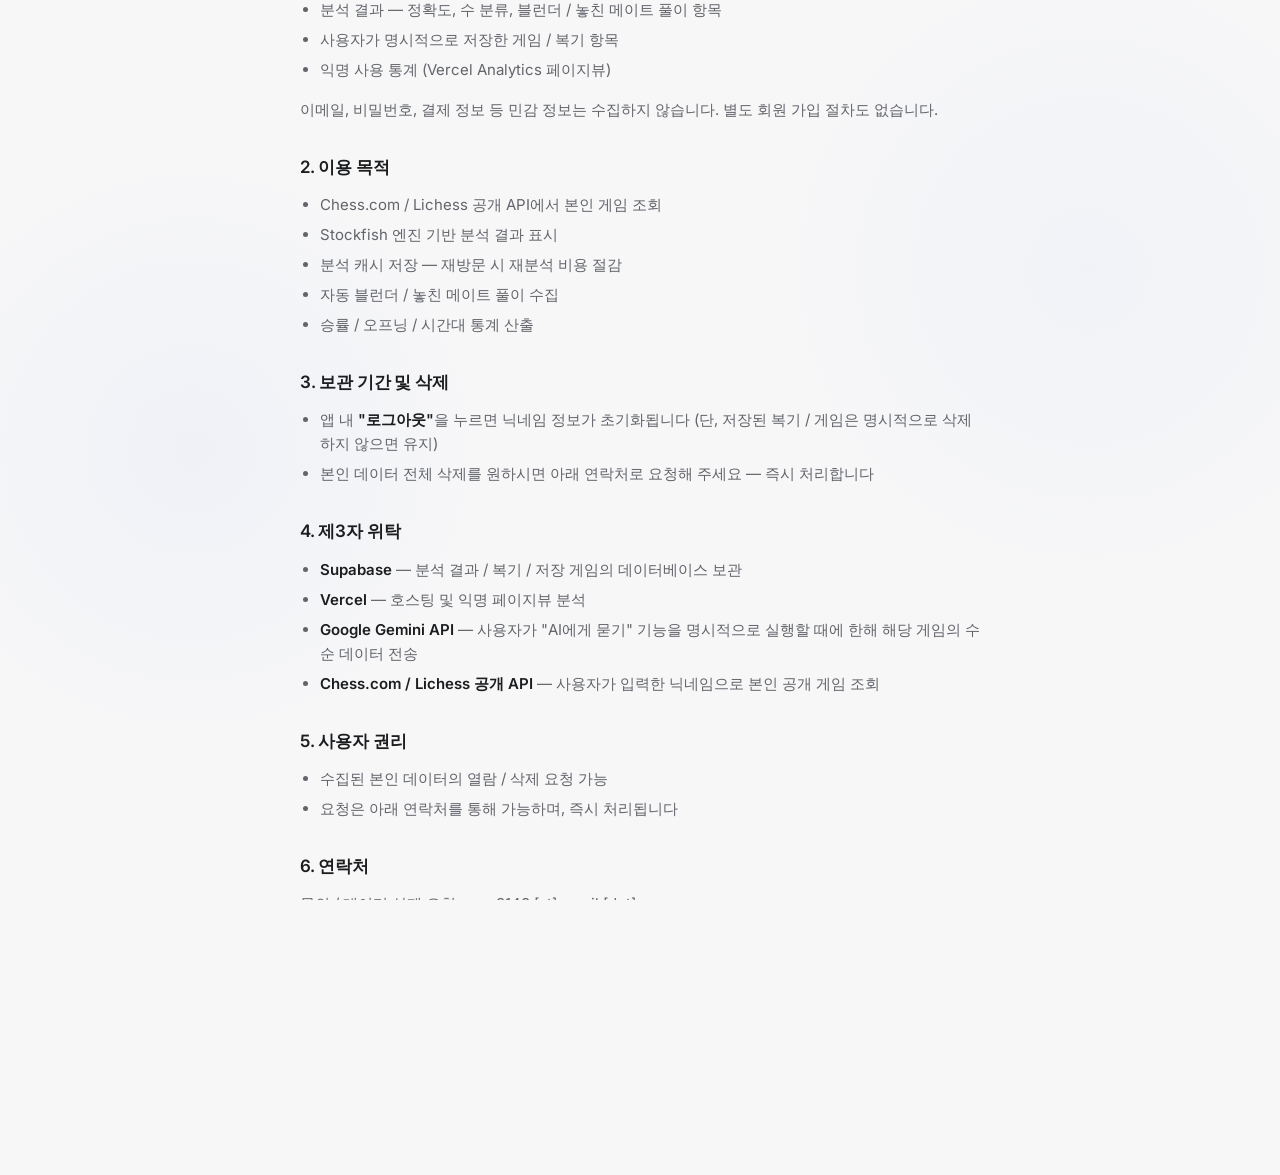
<file: privacy.html>
<!DOCTYPE html>
<html lang="ko">
<head>
    <meta charset="UTF-8">
    <meta name="viewport" content="width=device-width, initial-scale=1.0">
    <title>개인정보처리방침 · Blundermate</title>
    <meta name="description" content="Blundermate 개인정보처리방침">
    <meta name="robots" content="noindex">
    <link rel="icon" type="image/png" sizes="32x32" href="/favicon-32.png">
    <link rel="stylesheet" href="/styles/tokens.css">
    <link href="https://fonts.googleapis.com/css2?family=Inter:wght@400;500;600;700&display=swap" rel="stylesheet">
    <style>
        body {
            font-family: 'Inter', -apple-system, BlinkMacSystemFont, "Segoe UI", Roboto, sans-serif;
            background-color: var(--bg-base);
            color: var(--tx);
            line-height: 1.6;
            padding: 40px 24px 80px;
        }
        .container {
            max-width: 680px;
            margin: 0 auto;
        }
        .back-link {
            display: inline-block;
            margin-bottom: 32px;
            color: var(--ac);
            text-decoration: none;
            font-size: 14px;
            letter-spacing: -0.01em;
        }
        .back-link:hover { text-decoration: underline; }
        h1 {
            font-size: 28px;
            font-weight: 700;
            letter-spacing: -0.025em;
            margin-bottom: 6px;
        }
        .updated {
            color: var(--tx3);
            font-size: 13px;
            margin-bottom: 36px;
        }
        h2 {
            font-size: 17px;
            font-weight: 600;
            letter-spacing: -0.01em;
            margin-top: 32px;
            margin-bottom: 12px;
        }
        p, li {
            color: var(--tx2);
            font-size: 15px;
        }
        p { margin-bottom: 12px; }
        ul {
            padding-left: 20px;
            margin-bottom: 16px;
        }
        li { margin-bottom: 6px; }
        strong {
            color: var(--tx);
            font-weight: 600;
        }
        a { color: var(--ac); }
        hr {
            border: 0;
            border-top: 1px solid var(--brd);
            margin: 40px 0 24px;
        }
        footer {
            color: var(--tx3);
            font-size: 12px;
        }
    </style>
</head>
<body>
    <div class="container">
        <a href="/" class="back-link">← Blundermate</a>
        <h1>개인정보처리방침</h1>
        <p class="updated">최종 갱신: 2026-05-07</p>

        <h2>1. 수집하는 정보</h2>
        <ul>
            <li>Chess.com 또는 Lichess 닉네임 (게임 데이터 조회 목적)</li>
            <li>분석 결과 — 정확도, 수 분류, 블런더 / 놓친 메이트 풀이 항목</li>
            <li>사용자가 명시적으로 저장한 게임 / 복기 항목</li>
            <li>익명 사용 통계 (Vercel Analytics 페이지뷰)</li>
        </ul>
        <p>이메일, 비밀번호, 결제 정보 등 민감 정보는 수집하지 않습니다. 별도 회원 가입 절차도 없습니다.</p>

        <h2>2. 이용 목적</h2>
        <ul>
            <li>Chess.com / Lichess 공개 API에서 본인 게임 조회</li>
            <li>Stockfish 엔진 기반 분석 결과 표시</li>
            <li>분석 캐시 저장 — 재방문 시 재분석 비용 절감</li>
            <li>자동 블런더 / 놓친 메이트 풀이 수집</li>
            <li>승률 / 오프닝 / 시간대 통계 산출</li>
        </ul>

        <h2>3. 보관 기간 및 삭제</h2>
        <ul>
            <li>앱 내 <strong>"로그아웃"</strong>을 누르면 닉네임 정보가 초기화됩니다 (단, 저장된 복기 / 게임은 명시적으로 삭제하지 않으면 유지)</li>
            <li>본인 데이터 전체 삭제를 원하시면 아래 연락처로 요청해 주세요 — 즉시 처리합니다</li>
        </ul>

        <h2>4. 제3자 위탁</h2>
        <ul>
            <li><strong>Supabase</strong> — 분석 결과 / 복기 / 저장 게임의 데이터베이스 보관</li>
            <li><strong>Vercel</strong> — 호스팅 및 익명 페이지뷰 분석</li>
            <li><strong>Google Gemini API</strong> — 사용자가 "AI에게 묻기" 기능을 명시적으로 실행할 때에 한해 해당 게임의 수순 데이터 전송</li>
            <li><strong>Chess.com / Lichess 공개 API</strong> — 사용자가 입력한 닉네임으로 본인 공개 게임 조회</li>
        </ul>

        <h2>5. 사용자 권리</h2>
        <ul>
            <li>수집된 본인 데이터의 열람 / 삭제 요청 가능</li>
            <li>요청은 아래 연락처를 통해 가능하며, 즉시 처리됩니다</li>
        </ul>

        <h2>6. 연락처</h2>
        <p>문의 / 데이터 삭제 요청: <span>reus3148 [at] gmail [dot] com</span></p>

        <h2>7. 변경 이력</h2>
        <ul>
            <li>2026-05-07 — 최초 작성</li>
        </ul>

        <hr>
        <footer>본 방침은 Blundermate 서비스 변경 시 사전 공지 후 갱신될 수 있습니다.</footer>
    </div>
</body>
</html>
</file>
<file: styles/tokens.css>
/* 디자인 토큰 + 베이스 리셋. styles.css의 cascade 시작점 — 다른 모든 stylesheet보다 먼저 로드된다.
 * 색상/간격/z-index/치수 변수는 모두 여기서 정의하고 styles.css를 포함한 컴포넌트 stylesheet에서 var()로 소비. */

:root {
  /* 배경 — 중성 페이퍼 톤 */
  --bg-base:     #F7F7F8;
  --bg-surface:  #FFFFFF;
  --bg-elevated: #EFEFF1;

  /* 텍스트 — 그래파이트 계열 */
  --tx:   #1C1D1F;
  --tx2:  #62646A;
  --tx3:  #9A9CA3;

  /* 포인트 — 잉크 블루 (단일 액센트) */
  --ac:    #2B5BD7;
  --ac-lo: rgba(43, 91, 215, 0.10);
  --ac-br: rgba(43, 91, 215, 0.25);

  /* 테두리 */
  --brd:  rgba(28, 29, 31, 0.08);
  --brd2: rgba(28, 29, 31, 0.16);

  /* 수 분류 — 라이트 배경용 어두운 톤 (갈색 계열 정리) */
  --blunder:    #D03832;  /* 클리어 레드 (was 적갈) */
  --mistake:    #D97706;  /* 클리어 오렌지 (was 갈오렌지) */
  --inaccuracy: #C99B2D;  /* 클리어 앰버 (was 액센트와 동일했음) */
  --excellent:  #6B8C3A;  /* Best보다 약간 밝은 녹 — 1순위 미일치인데 거의 best급 */
  --best:       #5A7A3A;
  --great:      #2D6E55;  /* Best보다 한 단계 깊은 청녹 — "유일 정답" 강조 */
  --brilliant:  #3A8560;

  /* 승/패 — 통계 표시용 (분류색과 분리, 큰 면적에서도 차분하게) */
  --win:  #1F7A4D;  /* 딥 에메랄드 */
  --loss: #B23A3A;  /* 가넷 (와인톤 레드) */

  /* 체스 보드 — chessground brown.css와 동일 톤(분석 화면 실제 보드와 일치). */
  --board-light: #F0D9B5;
  --board-dark:  #B58863;

  /* Review report — 평가 그래프 백/흑 진영 색 (디자인 절대 평가 표시).
     보라(black-side)는 chess.com과 차별 + 본인 진영 강조용. */
  --review-graph-bg:   #F6F7FA;
  --review-mid-line:   #CDD1D9;
  --review-white-line: #1F2937;
  --review-white-area: rgba(17, 22, 28, 0.10);
  --review-black-line: #6B46D6;
  --review-black-area: rgba(107, 70, 214, 0.18);
  --review-cta-bg:     #2A52D6;

  /* 레이아웃 z-index (색상 아님 — 유지) */
  --z-board-coords: 2;
  --z-badge:        10;
  --z-overlay:      200;
  --z-sticky:       999;
  --z-sticky-top:   1000;
  --z-drawer-backdrop: 1100;
  --z-drawer:       1200;
  --z-modal:        9999;

  /* 레이아웃 치수 (색상 아님 — 유지) */
  --topbar-height: 47px;
  --game-card-height: 64px;
  --game-card-gap:    6px;

  /* Type scale (mobile 9:16 컨테이너용 — Apple iOS 17/15/13에서 한 단계 축소) */
  --fs-title:  15px;
  --fs-body:   14px;
  --fs-meta:   12px;
  --fw-title:  600;
  --fw-body:   400;

  /* 숫자 디스플레이 (eval/엔진 라인) — mono + tabular-nums.
     IBM Plex Mono는 브랜드 텍스트와 공유 로드. */
  --num-font: 'IBM Plex Mono', ui-monospace, 'SF Mono', 'Roboto Mono', monospace;

  /* Press affordance (Notion gray-fill 패턴 — transform: scale 사용 안 함) */
  --press-fill:        rgba(28, 29, 31, 0.05);
  --press-fill-active: rgba(28, 29, 31, 0.08);

  /* Inset grouped list (Apple HIG Mail/Notes/Files 표준) */
  --list-container-radius: 14px;
  --list-divider:          rgba(28, 29, 31, 0.06);
  --list-row-pad-x:        16px;
  --list-row-pad-y:        12px;
  --list-row-min-h:           60px;  /* Apple "standard" — 텍스트만 */
  --list-row-min-h-spacious:  76px;  /* mini-board 동반 */
  --list-row-min-h-compact:   44px;  /* 필터 탭 — HIG 최소 */
}

/* Dark theme — `<html data-theme="dark">` 시 활성. premium calm 톤 유지:
   배경은 #0F1115 ~ #22252D 범위(차가운 그래파이트), 텍스트는 페이퍼 화이트.
   액센트는 다크에서 더 잘 보이게 약간 밝힘. 분류색은 채도 살짝 올림. */
:root[data-theme="dark"] {
  --bg-base:     #0F1115;
  --bg-surface:  #181A20;
  --bg-elevated: #22252D;

  --tx:   #F2F3F5;
  --tx2:  #B8BCC4;
  --tx3:  #80848D;

  --ac:    #4A7CFF;
  --ac-lo: rgba(74, 124, 255, 0.15);
  --ac-br: rgba(74, 124, 255, 0.35);

  --brd:  rgba(255, 255, 255, 0.10);
  --brd2: rgba(255, 255, 255, 0.18);

  --blunder:    #FF5C56;
  --mistake:    #FF9531;
  --inaccuracy: #E4B53C;
  --excellent:  #8FB35E;
  --best:       #7DA152;
  --great:      #4FA078;
  --brilliant:  #5DAF82;

  --win:  #36B068;
  --loss: #D8615E;

  /* 보드 톤은 라이트/다크 무관 동일(chessground brown 그대로). 다크 카드 안에서도
     실제 분석 화면과 같은 따뜻한 wood 톤 유지 — 모드 간 보드만 다른 인지 부조화 제거. */
  --board-light: #F0D9B5;
  --board-dark:  #B58863;

  --review-graph-bg:   #1A1D24;
  --review-mid-line:   rgba(255, 255, 255, 0.18);
  --review-white-line: #E5E7EB;
  --review-white-area: rgba(229, 231, 235, 0.10);
  --review-black-line: #A78BFA;
  --review-black-area: rgba(167, 139, 250, 0.20);
  --review-cta-bg:     #4A7CFF;

  --list-divider:      rgba(255, 255, 255, 0.06);
  --press-fill:        rgba(255, 255, 255, 0.05);
  --press-fill-active: rgba(255, 255, 255, 0.08);
}

/* body 배경 + 그라데이션은 :root 변수가 아니라 직접 컬러라 별도 override */
:root[data-theme="dark"] body {
  background-color: #06070A;
  background-image: radial-gradient(circle at 15% 50%, rgba(74, 124, 255, 0.05), transparent 25%),
                    radial-gradient(circle at 85% 30%, rgba(74, 124, 255, 0.04), transparent 25%);
}

:root[data-theme="dark"] .app-container {
  box-shadow: 0 0 40px rgba(0, 0, 0, 0.5);
}

html {
    /* 브라우저 레벨의 바운스 효과 및 전체 페이지 스크롤 원천 차단 */
    overflow: hidden;
    max-width: 100%;
}

*, *::before, *::after {
    margin: 0;
    padding: 0;
    box-sizing: border-box;
}

/* 의도치 않은 가로 스크롤을 유발할 수 있는 미디어 요소의 폭 제한 */
img, video {
    max-width: 100%;
    height: auto;
}

body {
    font-family: 'Inter', 'Pretendard Variable', -apple-system, BlinkMacSystemFont, "Segoe UI", Roboto, Helvetica, Arial, sans-serif;
    background-color: #1C1D1F; /* PC 배경: 중성 페이퍼 앱 컨테이너와 구분되는 그래파이트 */
    color: var(--tx);
    height: 100vh; /* 하위 브라우저용 Fallback */
    height: 100dvh; /* 모바일 브라우저 주소창(동적 뷰포트) 높이 완벽 대응 */
    overflow: hidden; /* 페이지 밖으로 삐져나가는 전체 스크롤 및 하단 빈 공간 노출 차단 */
    max-width: 100vw;
    background-image: radial-gradient(circle at 15% 50%, rgba(43, 91, 215, 0.04), transparent 25%),
                      radial-gradient(circle at 85% 30%, rgba(43, 91, 215, 0.03), transparent 25%);
    display: flex;
    justify-content: center;
    align-items: flex-start;
    padding: 0; /* Mobile edge-to-edge */
    overscroll-behavior-y: none; /* 모바일(특히 iOS) 당겨서 새로고침(Pull-to-refresh) 및 바운스 효과 방지 */
}

.app-container {
    width: 100%;
    max-width: 420px; /* PC 화면에서 모바일 비율 너비로 제한 */
    display: flex;
    flex-direction: column;
    height: 100vh;
    height: 100dvh; /* 모바일 브라우저 하단 스크롤 잘림(100vh 버그) 완벽 방지 */
    background-color: var(--bg-base); /* PC 배경과 구분하기 위한 배경색 */
    box-shadow: 0 0 40px rgba(0, 0, 0, 0.12); /* 앱 영역 강조 그림자 — 라이트 배경에 맞춰 약화 */
    /* overflow:clip으로 scrollable container 자체를 차단. overflow:hidden은 클립만 하지만
       scrollable이라서 자식 element가 focus될 때 브라우저가 자동 scrollIntoView로
       .app-container.scrollTop을 변경할 수 있음. 페이지화 후 in-flow 콘텐츠가
       moves-overlay-sheet의 transform:translateY(100%) 인접 영향으로 scrollHeight가
       viewport보다 커지면서 발생. clip은 scrollable 컨테이너 자체를 무효화. */
    overflow: clip;
    position: relative;
    /* 바텀 네비게이션이 보일 때는 nav가 자체 padding으로 safe-area 처리,
       숨겨져 있을 때(분석/입력 화면)만 .app-container가 safe-area 보정 */
    padding-bottom: 0;
}

.app-container.bottom-nav-hidden {
    padding-bottom: env(safe-area-inset-bottom);
}

/* 화면 로딩 오버레이 — vault/saved 진입 시 supabase fetch 동안 빈 화면(naked) 가림.
   .view-container 내부에 absolute로 띄움. JS가 진입 직후 표시 → 데이터 도착 시 페이드아웃. */
.screen-loading {
    position: absolute;
    inset: 0;
    z-index: 50;
    display: flex;
    align-items: center;
    justify-content: center;
    background: var(--bg-base);
    transition: opacity 180ms ease;
    pointer-events: none;
}
.screen-loading.is-hidden {
    opacity: 0;
}
.screen-loading-brand {
    font-family: 'IBM Plex Mono', ui-monospace, monospace;
    font-size: 26px;
    font-weight: 700;
    letter-spacing: -0.02em;
    opacity: 0.55;
}
.screen-loading-brand .brand-blunder { color: var(--tx); }
.screen-loading-brand .brand-mate    { color: var(--ac); }

/* PC/태블릿(≥480px): 수직 중앙 정렬 + 프레임 효과. 모바일(<480px)은 기존 그대로.
   너비는 viewport height × 9:16 비율로 계산 — 세로 긴 PC 모니터에서 420px 고정이
   홀쭉하게 보이던 문제 해결. 폭이 viewport를 넘으면 vw로 캡(매우 짧고 넓은 창에서 안전). */
@media (min-width: 480px) {
    body {
        align-items: center;
    }
    .app-container {
        height: 100dvh;
        min-height: 0;
        /* aspect-ratio는 자식 min-content가 더 크면 밀려 늘어남 — calc로 폭을 잠금 */
        width: min(100vw, calc(100dvh * 9 / 16));
        max-width: none;
        border: 1px solid var(--brd);
    }
}
</file>
